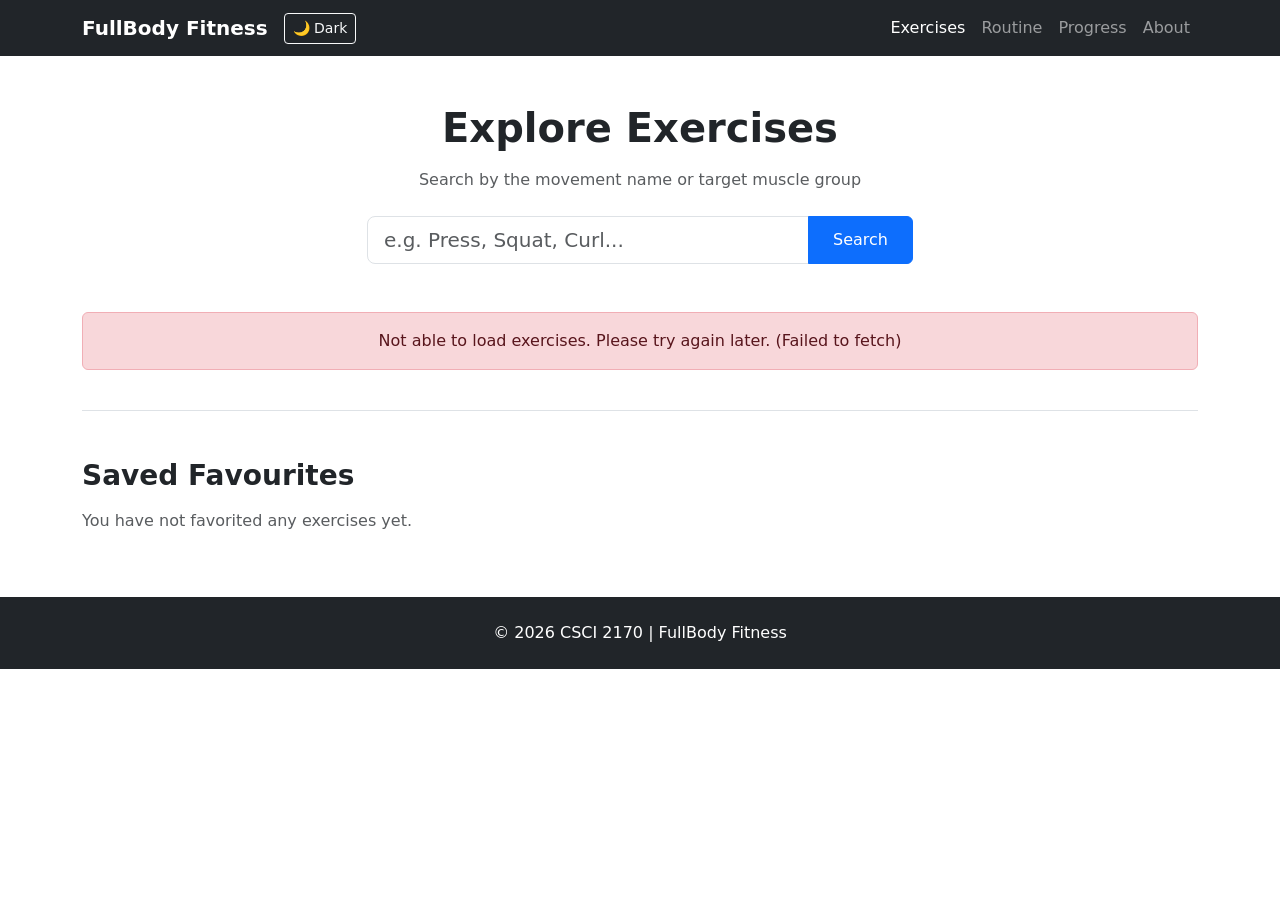
<file: index.html>
<!DOCTYPE html>
<html lang="en">

<head>
  <meta charset="utf-8">
  <meta name="viewport" content="width=device-width, initial-scale=1.0">
  <title>FullBody Fitness</title>


  <!--Citation: 
  Bootstrap 5.3.3 framework (Bootstrap Team, 2024)
  -->
  <link href="https://cdn.jsdelivr.net/npm/bootstrap@5.3.3/dist/css/bootstrap.min.css" rel="stylesheet" integrity="sha384-QWTKZyjpPEjISv5WaRU9OFeRpok6YctnYmDr5pNlyT2bRjXh0JMhjY6hW+ALEwIH" crossorigin="anonymous">
  <!-- If you're using Bootstrap 5, add its stylesheet link here, above your own stylesheet. -->
  <link rel="stylesheet" href="css/styles.css">
  <script>
    // Apply the saved theme before the page paints, so there is no light flash in dark mode
    (function () {
      try {
        var saved = localStorage.getItem("fullbodyTheme");
        var theme = saved || (window.matchMedia && window.matchMedia("(prefers-color-scheme: dark)").matches ? "dark" : "light");
        document.documentElement.setAttribute("data-bs-theme", theme);
      } catch (e) {
        document.documentElement.setAttribute("data-bs-theme", "light");
      }
    })();
  </script>
</head>
 

<body>

  <header id="banner">
    
    <nav class="navbar navbar-expand-lg navbar-dark bg-dark">
      <div class="container">
        <a class="navbar-brand fw-bold" href="index.html">FullBody Fitness</a>

        <button class="btn btn-outline-light btn-sm ms-auto me-2" type="button" id="themeToggleBtn" aria-label="Toggle dark mode">🌙 Dark</button>

        <button class="navbar-toggler" type="button" 
          data-bs-toggle="collapse" 
          data-bs-target="#fitnessNav" 
          aria-controls="fitnessNav" 
          aria-expanded="false" 
          aria-label="Toggle navigation">
          <span class="navbar-toggler-icon"></span>
        </button>

        <div class="collapse navbar-collapse" id="fitnessNav">
          <ul class="navbar-nav ms-auto mb-2 mb-lg-0">
            <li class="nav-item">
              <a class="nav-link active" aria-current="page" href="index.html">Exercises</a>
            </li>

            <li class="nav-item">
              <a class="nav-link" href="routine.html">Routine</a>
            </li>

            <li class="nav-item">
              <a class="nav-link" href="progress.html">Progress</a>
            </li>

            <li class="nav-item">
              <a class="nav-link" href="about.html">About</a>
            </li>
          </ul>
        </div>

      </div>
    </nav>
  </header>

  <main id="pg-main-content" class="container my-5">

    <section class="row justify-content-center mb-5">
      <div class="col-12 col-md-8 col-lg-6 text-center">
        <h1 class="display-6 fw-bold mb-3">Explore Exercises</h1>
        <p class="text-muted mb-4">Search by the movement name or target muscle group</p>
        
        <div class="input-group">
          <input 
            type="search" 
            id="searchInput" 
            class="form-control form-control-lg" 
            placeholder="e.g. Press, Squat, Curl..." 
            aria-label="Search exercises">
          <button class="btn btn-primary px-4" type="button" id="searchBtn">Search</button>
        </div>
      </div>
    </section>

    <div id="routineAddedToast" class="alert alert-success text-center d-none" role="alert">
      Added to your routine. <a href="routine.html" class="alert-link">View Routine</a>
    </div>

    <section id="errorAlert" class="alert alert-danger text-center d-none" role="alert">
    </section>

    <section class="row g-4" id="exerciseContainer">
    </section>

    <section id="favouritesSection" class="mt-5 pt-5 border-top">
      <h2 class="h3 fw-bold mb-3">Saved Favourites</h2>
      <div class="row g-4" id="favouritesContainer">
        <p class="text-muted" id="emptyFavouritesMsg">You have not favorited any exercises yet.</p>
      </div>
    </section>
  </main>

  <footer id="pg-footer" class="bg-dark text-white text-center py-4 mt-auto">
    <p class="mb-0">&copy; 2026 CSCI 2170 | FullBody Fitness </p>
  </footer>

  <!-- Exercise details popup -->
  <div class="modal fade" id="detailsModal" tabindex="-1" aria-labelledby="detailsModalLabel" aria-hidden="true">
    <div class="modal-dialog">
      <div class="modal-content">
        <div class="modal-header">
          <h5 class="modal-title" id="detailsModalLabel">Exercise Details</h5>
          <button type="button" class="btn-close" data-bs-dismiss="modal" aria-label="Close"></button>
        </div>
        <div class="modal-body">
          <p id="detailsCategory" class="text-muted"></p>
          <p id="detailsMuscles" class="text-muted small"></p>
          <p id="detailsEquipment" class="text-muted small"></p>
          <p id="detailsDescription"></p>
        </div>
        <div class="modal-footer">
          <button type="button" class="btn btn-secondary" data-bs-dismiss="modal">Close</button>
        </div>
      </div>
    </div>
  </div>

  <script src="https://cdn.jsdelivr.net/npm/bootstrap@5.3.3/dist/js/bootstrap.bundle.min.js" integrity="sha384-YvpcrYf0tY3lHB60NNkmXc5s9fDVZLESaAA55NDzOxhy9GkcIdslK1eN7N6jIeHz" crossorigin="anonymous"></script>
  <!-- If you're using Bootstrap 5's JavaScript, add its script tag here, above your own script. -->
  <script src="js/app.js"></script>
</body>

</html>
</file>
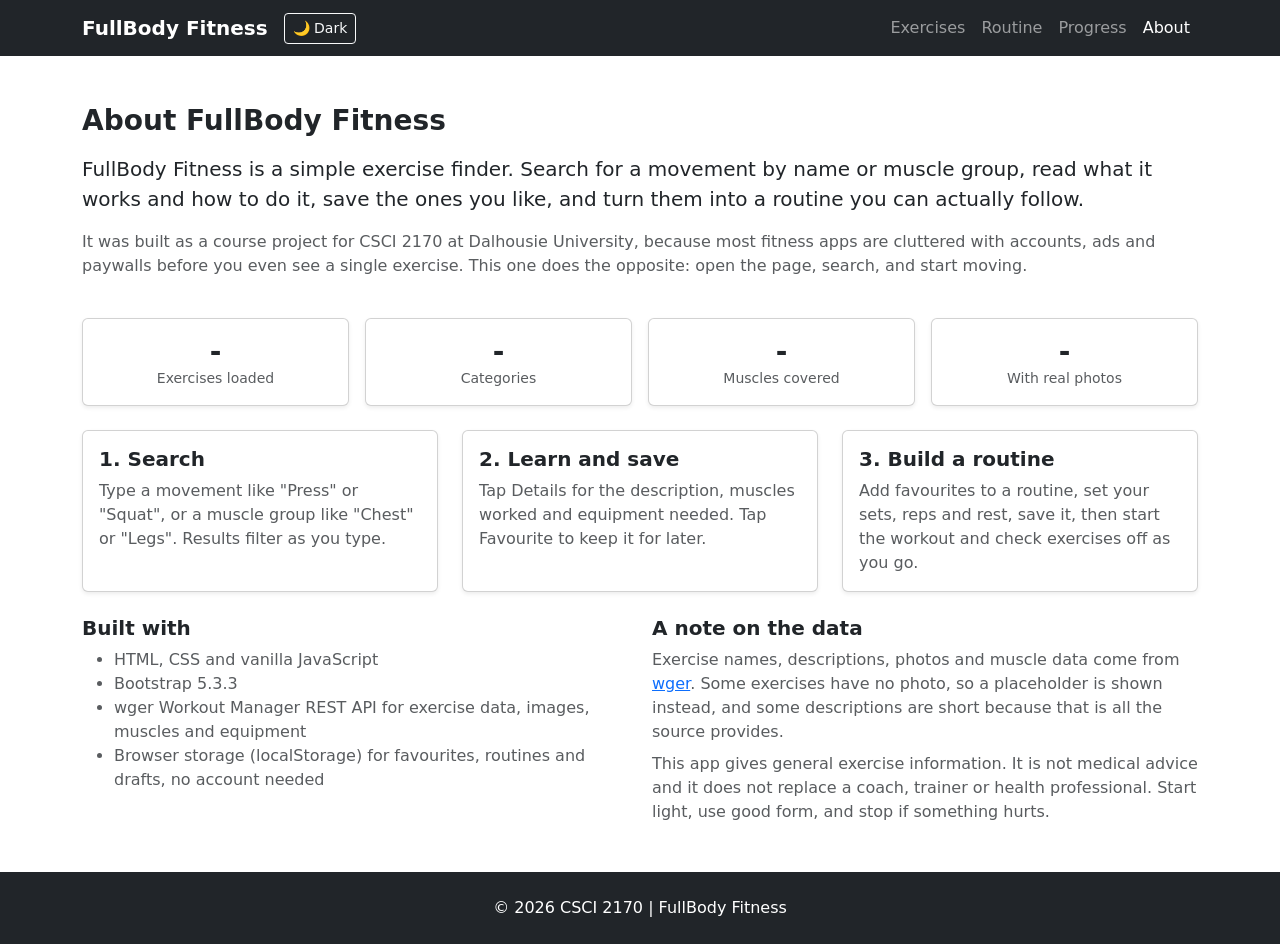
<file: about.html>
<!DOCTYPE html>
<html lang="en">

<head>
  <meta charset="utf-8">
  <meta name="viewport" content="width=device-width, initial-scale=1.0">
  <title>About - FullBody Fitness</title>

  <!--Citation:
  Bootstrap 5.3.3 framework (Bootstrap Team, 2024)
  -->
  <link href="https://cdn.jsdelivr.net/npm/bootstrap@5.3.3/dist/css/bootstrap.min.css" rel="stylesheet" integrity="sha384-QWTKZyjpPEjISv5WaRU9OFeRpok6YctnYmDr5pNlyT2bRjXh0JMhjY6hW+ALEwIH" crossorigin="anonymous">
  <link rel="stylesheet" href="css/styles.css">
  <script>
    // Apply the saved theme before the page paints, so there is no light flash in dark mode
    (function () {
      try {
        var saved = localStorage.getItem("fullbodyTheme");
        var theme = saved || (window.matchMedia && window.matchMedia("(prefers-color-scheme: dark)").matches ? "dark" : "light");
        document.documentElement.setAttribute("data-bs-theme", theme);
      } catch (e) {
        document.documentElement.setAttribute("data-bs-theme", "light");
      }
    })();
  </script>
</head>

<body>

  <header id="banner">
    <nav class="navbar navbar-expand-lg navbar-dark bg-dark">
      <div class="container">
        <a class="navbar-brand fw-bold" href="index.html">FullBody Fitness</a>

        <button class="btn btn-outline-light btn-sm ms-auto me-2" type="button" id="themeToggleBtn" aria-label="Toggle dark mode">🌙 Dark</button>

        <button class="navbar-toggler" type="button"
          data-bs-toggle="collapse"
          data-bs-target="#fitnessNav"
          aria-controls="fitnessNav"
          aria-expanded="false"
          aria-label="Toggle navigation">
          <span class="navbar-toggler-icon"></span>
        </button>

        <div class="collapse navbar-collapse" id="fitnessNav">
          <ul class="navbar-nav ms-auto mb-2 mb-lg-0">
            <li class="nav-item">
              <a class="nav-link" href="index.html">Exercises</a>
            </li>

            <li class="nav-item">
              <a class="nav-link" href="routine.html">Routine</a>
            </li>

            <li class="nav-item">
              <a class="nav-link" href="progress.html">Progress</a>
            </li>

            <li class="nav-item">
              <a class="nav-link active" aria-current="page" href="about.html">About</a>
            </li>
          </ul>
        </div>

      </div>
    </nav>
  </header>

  <main id="pg-main-content" class="container my-5">

    <!-- About -->
    <section id="aboutSection">
      <h1 class="h3 fw-bold mb-3">About FullBody Fitness</h1>
      <p class="lead">FullBody Fitness is a simple exercise finder. Search for a movement by name or muscle group, read what it works and how to do it, save the ones you like, and turn them into a routine you can actually follow.</p>
      <p class="text-muted">It was built as a course project for CSCI 2170 at Dalhousie University, because most fitness apps are cluttered with accounts, ads and paywalls before you even see a single exercise. This one does the opposite: open the page, search, and start moving.</p>

      <div class="row g-3 my-4" id="aboutStats">
        <div class="col-6 col-md-3">
          <div class="card text-center shadow-sm h-100"><div class="card-body">
            <div class="stat-number" id="statExercises">-</div>
            <div class="text-muted small">Exercises loaded</div>
          </div></div>
        </div>
        <div class="col-6 col-md-3">
          <div class="card text-center shadow-sm h-100"><div class="card-body">
            <div class="stat-number" id="statCategories">-</div>
            <div class="text-muted small">Categories</div>
          </div></div>
        </div>
        <div class="col-6 col-md-3">
          <div class="card text-center shadow-sm h-100"><div class="card-body">
            <div class="stat-number" id="statMuscles">-</div>
            <div class="text-muted small">Muscles covered</div>
          </div></div>
        </div>
        <div class="col-6 col-md-3">
          <div class="card text-center shadow-sm h-100"><div class="card-body">
            <div class="stat-number" id="statPhotos">-</div>
            <div class="text-muted small">With real photos</div>
          </div></div>
        </div>
      </div>

      <div class="row g-4 mb-4">
        <div class="col-12 col-md-4">
          <div class="card h-100 shadow-sm"><div class="card-body">
            <h3 class="h5 fw-bold">1. Search</h3>
            <p class="text-muted mb-0">Type a movement like "Press" or "Squat", or a muscle group like "Chest" or "Legs". Results filter as you type.</p>
          </div></div>
        </div>
        <div class="col-12 col-md-4">
          <div class="card h-100 shadow-sm"><div class="card-body">
            <h3 class="h5 fw-bold">2. Learn and save</h3>
            <p class="text-muted mb-0">Tap Details for the description, muscles worked and equipment needed. Tap Favourite to keep it for later.</p>
          </div></div>
        </div>
        <div class="col-12 col-md-4">
          <div class="card h-100 shadow-sm"><div class="card-body">
            <h3 class="h5 fw-bold">3. Build a routine</h3>
            <p class="text-muted mb-0">Add favourites to a routine, set your sets, reps and rest, save it, then start the workout and check exercises off as you go.</p>
          </div></div>
        </div>
      </div>

      <div class="row g-4">
        <div class="col-12 col-md-6">
          <h3 class="h5 fw-bold">Built with</h3>
          <ul class="text-muted">
            <li>HTML, CSS and vanilla JavaScript</li>
            <li>Bootstrap 5.3.3</li>
            <li>wger Workout Manager REST API for exercise data, images, muscles and equipment</li>
            <li>Browser storage (localStorage) for favourites, routines and drafts, no account needed</li>
          </ul>
        </div>
        <div class="col-12 col-md-6">
          <h3 class="h5 fw-bold">A note on the data</h3>
          <p class="text-muted mb-2">Exercise names, descriptions, photos and muscle data come from <a href="https://wger.de/" target="_blank" rel="noopener">wger</a>. Some exercises have no photo, so a placeholder is shown instead, and some descriptions are short because that is all the source provides.</p>
          <p class="text-muted mb-0">This app gives general exercise information. It is not medical advice and it does not replace a coach, trainer or health professional. Start light, use good form, and stop if something hurts.</p>
        </div>
      </div>
    </section>
  </main>

  <footer id="pg-footer" class="bg-dark text-white text-center py-4 mt-auto">
    <p class="mb-0">&copy; 2026 CSCI 2170 | FullBody Fitness </p>
  </footer>

  <script src="https://cdn.jsdelivr.net/npm/bootstrap@5.3.3/dist/js/bootstrap.bundle.min.js" integrity="sha384-YvpcrYf0tY3lHB60NNkmXc5s9fDVZLESaAA55NDzOxhy9GkcIdslK1eN7N6jIeHz" crossorigin="anonymous"></script>
  <script src="js/app.js"></script>
</body>

</html>
</file>
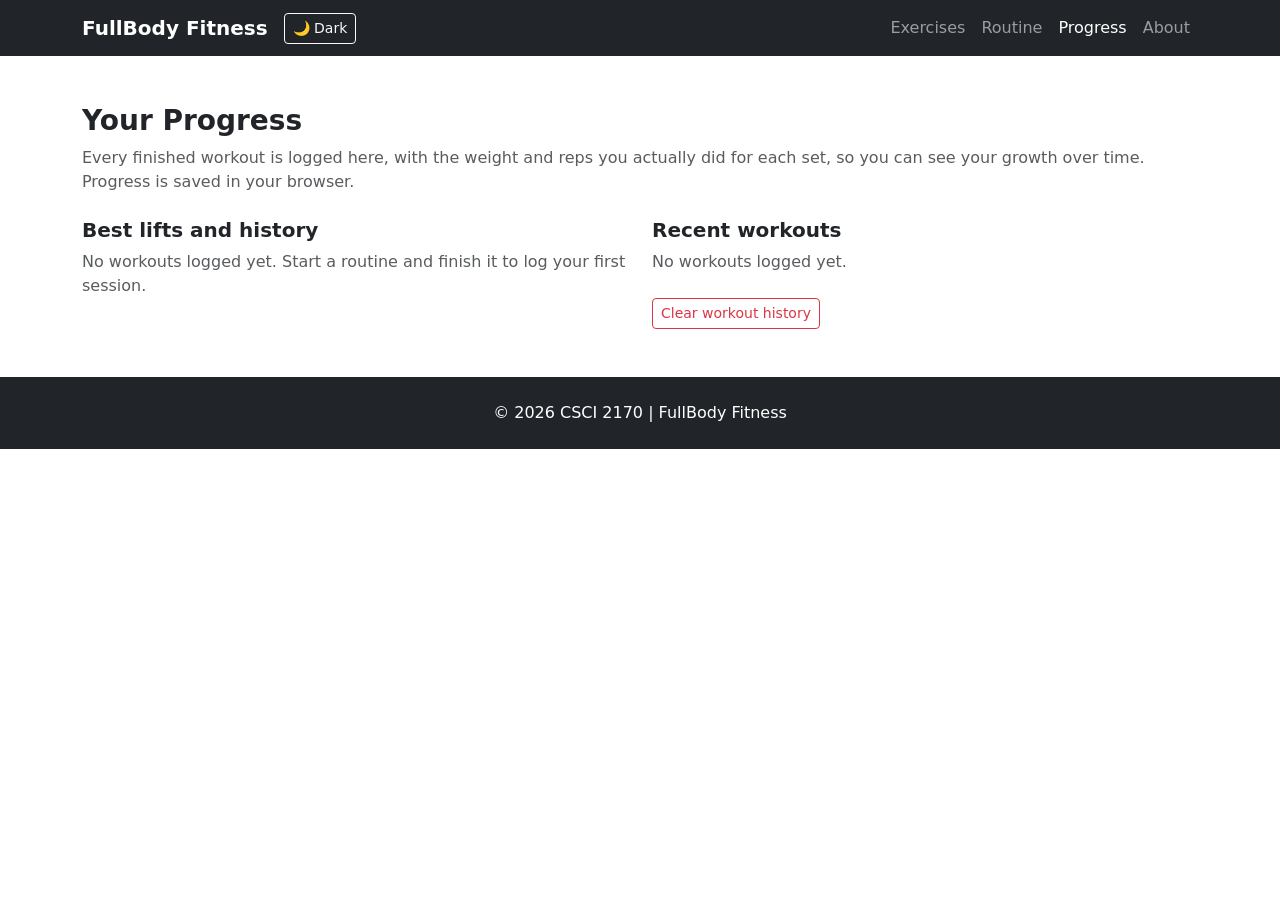
<file: progress.html>
<!DOCTYPE html>
<html lang="en">

<head>
  <meta charset="utf-8">
  <meta name="viewport" content="width=device-width, initial-scale=1.0">
  <title>Progress - FullBody Fitness</title>

  <!--Citation:
  Bootstrap 5.3.3 framework (Bootstrap Team, 2024)
  -->
  <link href="https://cdn.jsdelivr.net/npm/bootstrap@5.3.3/dist/css/bootstrap.min.css" rel="stylesheet" integrity="sha384-QWTKZyjpPEjISv5WaRU9OFeRpok6YctnYmDr5pNlyT2bRjXh0JMhjY6hW+ALEwIH" crossorigin="anonymous">
  <link rel="stylesheet" href="css/styles.css">
  <script>
    // Apply the saved theme before the page paints, so there is no light flash in dark mode
    (function () {
      try {
        var saved = localStorage.getItem("fullbodyTheme");
        var theme = saved || (window.matchMedia && window.matchMedia("(prefers-color-scheme: dark)").matches ? "dark" : "light");
        document.documentElement.setAttribute("data-bs-theme", theme);
      } catch (e) {
        document.documentElement.setAttribute("data-bs-theme", "light");
      }
    })();
  </script>
</head>

<body>

  <header id="banner">
    <nav class="navbar navbar-expand-lg navbar-dark bg-dark">
      <div class="container">
        <a class="navbar-brand fw-bold" href="index.html">FullBody Fitness</a>

        <button class="btn btn-outline-light btn-sm ms-auto me-2" type="button" id="themeToggleBtn" aria-label="Toggle dark mode">🌙 Dark</button>

        <button class="navbar-toggler" type="button"
          data-bs-toggle="collapse"
          data-bs-target="#fitnessNav"
          aria-controls="fitnessNav"
          aria-expanded="false"
          aria-label="Toggle navigation">
          <span class="navbar-toggler-icon"></span>
        </button>

        <div class="collapse navbar-collapse" id="fitnessNav">
          <ul class="navbar-nav ms-auto mb-2 mb-lg-0">
            <li class="nav-item">
              <a class="nav-link" href="index.html">Exercises</a>
            </li>

            <li class="nav-item">
              <a class="nav-link" href="routine.html">Routine</a>
            </li>

            <li class="nav-item">
              <a class="nav-link active" aria-current="page" href="progress.html">Progress</a>
            </li>

            <li class="nav-item">
              <a class="nav-link" href="about.html">About</a>
            </li>
          </ul>
        </div>

      </div>
    </nav>
  </header>

  <main id="pg-main-content" class="container my-5">

    <!-- Progress -->
    <section id="progressSection">
      <h1 class="h3 fw-bold mb-2">Your Progress</h1>
      <p class="text-muted mb-4">Every finished workout is logged here, with the weight and reps you actually did for each set, so you can see your growth over time. Progress is saved in your browser.</p>
      <p class="text-muted small" id="progressSummary"></p>
      <div class="row g-4">
        <div class="col-12 col-lg-6">
          <h3 class="h5 fw-bold">Best lifts and history</h3>
          <div id="progressContainer">
            <p class="text-muted">No workouts logged yet. Start a routine and finish it to log your first session.</p>
          </div>
        </div>
        <div class="col-12 col-lg-6">
          <h3 class="h5 fw-bold">Recent workouts</h3>
          <div id="recentSessionsContainer">
            <p class="text-muted">No workouts logged yet.</p>
          </div>
          <button class="btn btn-sm btn-outline-danger mt-2" type="button" id="clearHistoryBtn">Clear workout history</button>
        </div>
      </div>
    </section>
  </main>

  <footer id="pg-footer" class="bg-dark text-white text-center py-4 mt-auto">
    <p class="mb-0">&copy; 2026 CSCI 2170 | FullBody Fitness </p>
  </footer>

  <script src="https://cdn.jsdelivr.net/npm/bootstrap@5.3.3/dist/js/bootstrap.bundle.min.js" integrity="sha384-YvpcrYf0tY3lHB60NNkmXc5s9fDVZLESaAA55NDzOxhy9GkcIdslK1eN7N6jIeHz" crossorigin="anonymous"></script>
  <script src="js/app.js"></script>
</body>

</html>
</file>
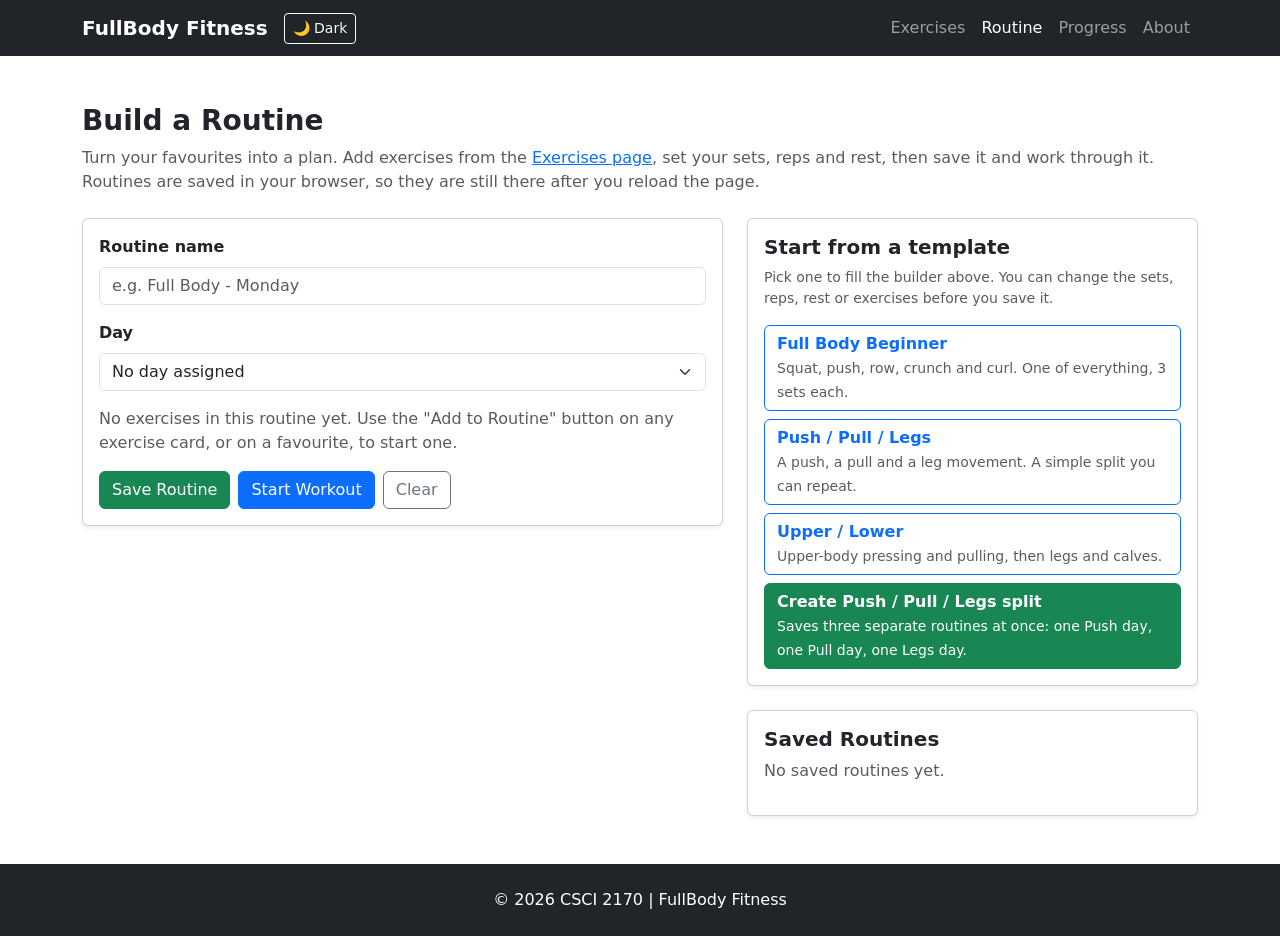
<file: routine.html>
<!DOCTYPE html>
<html lang="en">

<head>
  <meta charset="utf-8">
  <meta name="viewport" content="width=device-width, initial-scale=1.0">
  <title>Routine - FullBody Fitness</title>

  <!--Citation:
  Bootstrap 5.3.3 framework (Bootstrap Team, 2024)
  -->
  <link href="https://cdn.jsdelivr.net/npm/bootstrap@5.3.3/dist/css/bootstrap.min.css" rel="stylesheet" integrity="sha384-QWTKZyjpPEjISv5WaRU9OFeRpok6YctnYmDr5pNlyT2bRjXh0JMhjY6hW+ALEwIH" crossorigin="anonymous">
  <link rel="stylesheet" href="css/styles.css">
  <script>
    // Apply the saved theme before the page paints, so there is no light flash in dark mode
    (function () {
      try {
        var saved = localStorage.getItem("fullbodyTheme");
        var theme = saved || (window.matchMedia && window.matchMedia("(prefers-color-scheme: dark)").matches ? "dark" : "light");
        document.documentElement.setAttribute("data-bs-theme", theme);
      } catch (e) {
        document.documentElement.setAttribute("data-bs-theme", "light");
      }
    })();
  </script>
</head>

<body>

  <header id="banner">
    <nav class="navbar navbar-expand-lg navbar-dark bg-dark">
      <div class="container">
        <a class="navbar-brand fw-bold" href="index.html">FullBody Fitness</a>

        <button class="btn btn-outline-light btn-sm ms-auto me-2" type="button" id="themeToggleBtn" aria-label="Toggle dark mode">🌙 Dark</button>

        <button class="navbar-toggler" type="button"
          data-bs-toggle="collapse"
          data-bs-target="#fitnessNav"
          aria-controls="fitnessNav"
          aria-expanded="false"
          aria-label="Toggle navigation">
          <span class="navbar-toggler-icon"></span>
        </button>

        <div class="collapse navbar-collapse" id="fitnessNav">
          <ul class="navbar-nav ms-auto mb-2 mb-lg-0">
            <li class="nav-item">
              <a class="nav-link" href="index.html">Exercises</a>
            </li>

            <li class="nav-item">
              <a class="nav-link active" aria-current="page" href="routine.html">Routine</a>
            </li>

            <li class="nav-item">
              <a class="nav-link" href="progress.html">Progress</a>
            </li>

            <li class="nav-item">
              <a class="nav-link" href="about.html">About</a>
            </li>
          </ul>
        </div>

      </div>
    </nav>
  </header>

  <main id="pg-main-content" class="container my-5">

    <!-- Routine builder -->
    <section id="routineSection">
      <h1 class="h3 fw-bold mb-2">Build a Routine</h1>
      <p class="text-muted mb-4">Turn your favourites into a plan. Add exercises from the <a href="index.html">Exercises page</a>, set your sets, reps and rest, then save it and work through it. Routines are saved in your browser, so they are still there after you reload the page.</p>

      <div class="row g-4">
        <div class="col-12 col-lg-7">
          <div class="card shadow-sm">
            <div class="card-body">
              <label for="routineNameInput" class="form-label fw-bold">Routine name</label>
              <div class="input-group mb-3">
                <input type="text" id="routineNameInput" class="form-control" placeholder="e.g. Full Body - Monday" aria-label="Routine name">
              </div>

              <label for="routineDayInput" class="form-label fw-bold">Day</label>
              <select id="routineDayInput" class="form-select mb-3" aria-label="Routine day">
                <option value="">No day assigned</option>
                <option>Monday</option>
                <option>Tuesday</option>
                <option>Wednesday</option>
                <option>Thursday</option>
                <option>Friday</option>
                <option>Saturday</option>
                <option>Sunday</option>
                <option>Push day</option>
                <option>Pull day</option>
                <option>Legs day</option>
              </select>

              <div id="draftContainer">
                <p class="text-muted" id="emptyDraftMsg">No exercises in this routine yet. Use the "Add to Routine" button on any exercise card, or on a favourite, to start one.</p>
              </div>

              <p class="text-muted small mb-3" id="draftSummary"></p>

              <div class="d-flex flex-wrap gap-2">
                <button class="btn btn-success" type="button" id="saveRoutineBtn">Save Routine</button>
                <button class="btn btn-primary" type="button" id="startDraftBtn">Start Workout</button>
                <button class="btn btn-outline-secondary" type="button" id="clearDraftBtn">Clear</button>
              </div>
            </div>
          </div>

          <!-- Workout mode -->
          <div id="workoutSection" class="card shadow-sm mt-4 d-none">
            <div class="card-body">
              <div class="d-flex justify-content-between align-items-start gap-3">
                <div>
                  <h3 class="h5 fw-bold mb-1" id="workoutTitle">Workout</h3>
                  <p class="text-muted small mb-0" id="workoutProgressText"></p>
                </div>
                <button class="btn btn-sm btn-outline-secondary" type="button" id="closeWorkoutBtn">Close</button>
              </div>
              <div class="progress my-3" role="progressbar" aria-label="Workout progress">
                <div class="progress-bar bg-success" id="workoutProgressBar" style="width: 0%"></div>
              </div>
              <div id="workoutContainer"></div>
              <div class="d-flex flex-wrap align-items-center gap-2 mt-3">
                <button class="btn btn-outline-primary btn-sm" type="button" id="restTimerBtn">Start 90s rest</button>
                <span class="fw-bold" id="restTimerText"></span>
                <button class="btn btn-success btn-sm ms-auto" type="button" id="finishWorkoutBtn">Finish Workout</button>
              </div>
              <p class="text-muted small mt-2 mb-0" id="workoutDoneMsg"></p>
            </div>
          </div>
        </div>

        <div class="col-12 col-lg-5">
          <div class="card shadow-sm mb-4">
            <div class="card-body">
              <h3 class="h5 fw-bold mb-2">Start from a template</h3>
              <p class="text-muted small">Pick one to fill the builder above. You can change the sets, reps, rest or exercises before you save it.</p>
              <div class="d-grid gap-2">
                <button class="btn btn-outline-primary text-start" type="button" onclick="applyTemplate('fullbody')">
                  <span class="fw-bold">Full Body Beginner</span><br>
                  <span class="small text-muted">Squat, push, row, crunch and curl. One of everything, 3 sets each.</span>
                </button>
                <button class="btn btn-outline-primary text-start" type="button" onclick="applyTemplate('pushpulllegs')">
                  <span class="fw-bold">Push / Pull / Legs</span><br>
                  <span class="small text-muted">A push, a pull and a leg movement. A simple split you can repeat.</span>
                </button>
                <button class="btn btn-outline-primary text-start" type="button" onclick="applyTemplate('upperlower')">
                  <span class="fw-bold">Upper / Lower</span><br>
                  <span class="small text-muted">Upper-body pressing and pulling, then legs and calves.</span>
                </button>
                <button class="btn btn-success text-start" type="button" onclick="createPushPullLegsSplit()">
                  <span class="fw-bold">Create Push / Pull / Legs split</span><br>
                  <span class="small">Saves three separate routines at once: one Push day, one Pull day, one Legs day.</span>
                </button>
              </div>
            </div>
          </div>

          <div class="card shadow-sm">
            <div class="card-body">
              <h3 class="h5 fw-bold mb-2">Saved Routines</h3>
              <div id="savedRoutinesContainer">
                <p class="text-muted" id="emptyRoutinesMsg">No saved routines yet.</p>
              </div>
            </div>
          </div>
        </div>
      </div>
    </section>
  </main>

  <footer id="pg-footer" class="bg-dark text-white text-center py-4 mt-auto">
    <p class="mb-0">&copy; 2026 CSCI 2170 | FullBody Fitness </p>
  </footer>

  <script src="https://cdn.jsdelivr.net/npm/bootstrap@5.3.3/dist/js/bootstrap.bundle.min.js" integrity="sha384-YvpcrYf0tY3lHB60NNkmXc5s9fDVZLESaAA55NDzOxhy9GkcIdslK1eN7N6jIeHz" crossorigin="anonymous"></script>
  <script src="js/app.js"></script>
</body>

</html>
</file>
<file: css/styles.css>
/**
 * Your styles for Assignment 1 go here.
 * Added for the About section and Routine builder.
 */

.stat-number {
  font-size: 1.75rem;
  font-weight: 700;
  line-height: 1.2;
}

.draft-item,
.workout-item {
  border: 1px solid #dee2e6;
  border-radius: 0.5rem;
  padding: 0.75rem;
  margin-bottom: 0.75rem;
  background: #fff;
}

.draft-item .form-control-sm,
.draft-item .form-label {
  font-size: 0.85rem;
}

.workout-item.done {
  opacity: 0.65;
}

.workout-item.done .workout-name {
  text-decoration: line-through;
}

html {
  scroll-behavior: smooth;
}

#routineSection,
#aboutSection,
#progressSection {
  scroll-margin-top: 1rem;
}

/* Dark mode: Bootstrap handles most components via data-bs-theme,
   these are the custom pieces it does not know about. */
[data-bs-theme="dark"] .draft-item,
[data-bs-theme="dark"] .workout-item {
  background: #212529;
  border-color: #495057;
}

[data-bs-theme="dark"] .workout-item.done {
  opacity: 0.55;
}
</file>
